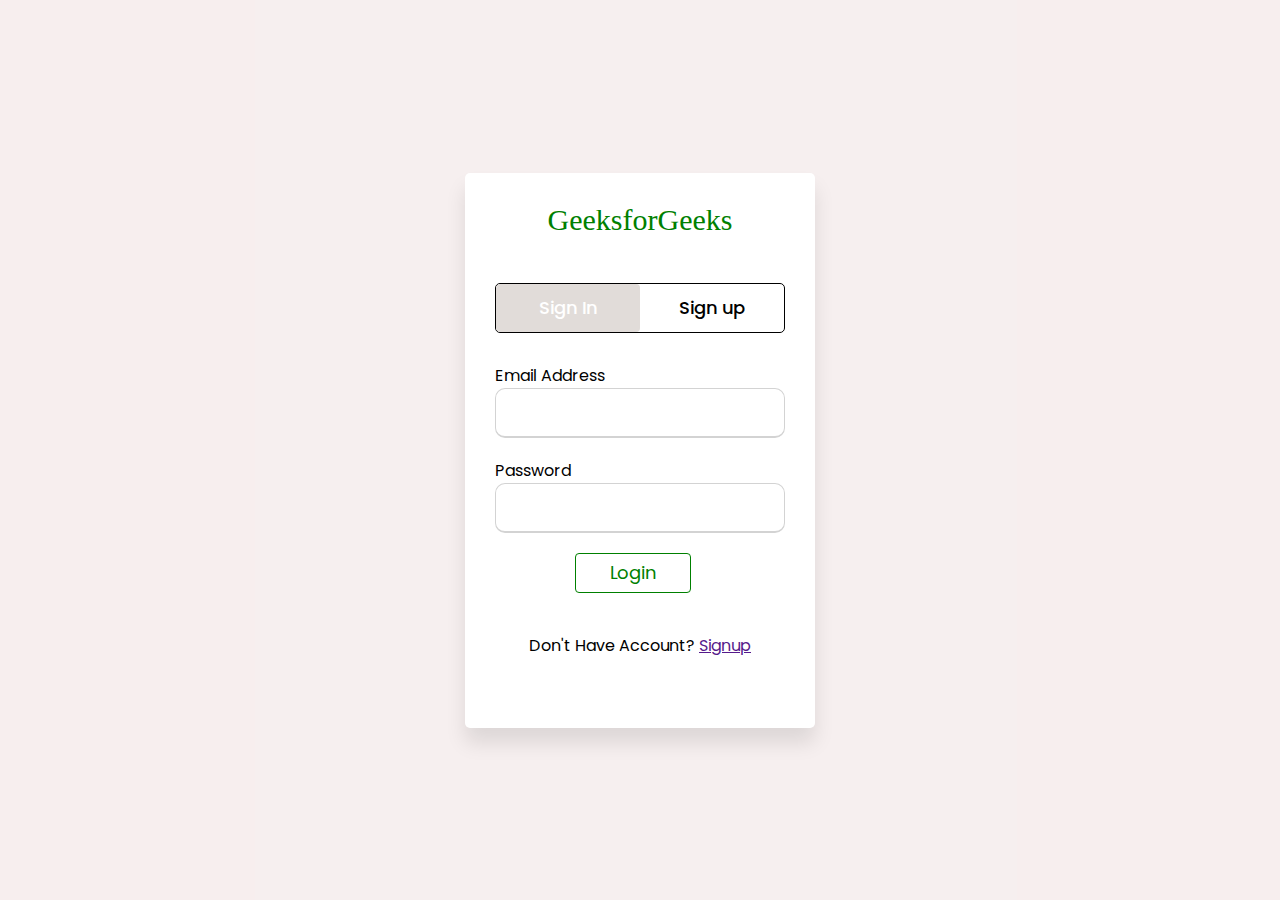
<file: login.html>
<!-- ================= login.html============ -->

<!DOCTYPE html>
<html lang="en" dir="ltr">

<head>
    <meta charset="utf-8" />
    <title>
        Login and Registration Form in HTML | GFG
    </title>
    <meta name="viewport" content=
"width=device-width, initial-scale=1.0" />
    <link rel="stylesheet" href="./login.css">
</head>

<body>


    <div class="wrapper">

        <div class="title-text">
            <div class="title login"> 
                <a href="./index.html" class="title login"
                    style="text-decoration: none;">
                    GeeksforGeeks
                </a>
            </div>
            <div class="title signup"> 
                <a href="./index.html" class="title login"
                    style="text-decoration: none;">
                    GeeksforGeeks
                </a>
            </div>
            <br /><br />
        </div>
        <div class="form-container">
            <div class="slide-controls">
                <input type="radio" name="slide" id="login" checked />
                <input type="radio" name="slide" id="signup" />
                <label for="login" class="slide login">
                    Sign In
                </label>
                <label for="signup" class="slide signup">
                    Sign up
                </label>
                <div class="slider-tab"></div>
            </div>
            <div class="form-inner">
                <form action="#" class="login">
                    <div class="field">
                        <label for="">Email Address</label>
                        <input type="text" placeholder="" required />
                    </div>
                    <br />
                    <div class="field">
                        <label>Password</label>
                        <input type="password" placeholder="" required />
                    </div>
                    <br />
                    <div class="field btn">
                        <input type="submit" value="Login" />
                    </div>
                    <div class="signup-link">
                        Don't Have Account? 
                        <a href="">Signup</a>
                    </div>
                </form>
                <form action="#" class="signup">
                    <div class="field">
                        <label for="">Full Name</label>
                        <input type="text" placeholder="" required />
                    </div>
                    <br />
                    <div class="field">
                        <label for="">Email Address</label>
                        <input type="email" placeholder="" required />
                    </div>
                    <br />
                    <div class="field">
                        <label for="">Password</label>
                        <input type="password" placeholder="" required />
                    </div>
                    <br />
                    <div class="field btn">
                        <input type="submit" value="Signup" />
                    </div>

                </form>
            </div>

        </div>
    </div>

    <script src="./login.js">

    </script>
</body>

</html>
</file>
<file: login.css>
/* ============= login.css================ */

   @import url(
    "https://fonts.googleapis.com/css?family=Poppins:400,500,600,700&display=swap");

   * {
       margin: 0;
       padding: 0;
       box-sizing: border-box;
       font-family: "Poppins", sans-serif;
   }

   html,
   body {
       display: grid;
       height: 100%;
       width: 100%;
       place-items: center;
       background-color: rgba(244, 233, 233, 0.5);
   }

   .wrapper {
       overflow: hidden;
       max-width: 350px;
       background: white;
       padding: 30px;
       border-radius: 5px;
       box-shadow: 0px 15px 20px rgba(0, 0, 0, 0.1);
   }

   .wrapper .title-text {
       display: flex;
       width: 200%;
   }

   .wrapper .title {
       width: 50%;
       font-size: 30px;
       font-family: 
            "Times New Roman", Times, serif;
       color: green;
       font-weight: 300;
       text-align: center;
       transition: all 0.6s;
   }


   .wrapper .slide-controls {
       position: relative;
       display: flex;
       border-radius: 5px;
       overflow: hidden;
       margin: 30px 0 10px 0;
       justify-content: center;
       border: 1px solid black;
   }

   .slide-controls .slide {
       height: 100%;
       width: 100%;
       color: #fff;
       font-size: 18px;
       font-weight: 500;
       text-align: center;
       line-height: 48px;
       cursor: pointer;
       z-index: 1;
       transition: all 0.6s ease;
   }

   .slide-controls label.signup {
       color: #000;
   }

   .slide-controls .slider-tab {
       position: absolute;
       height: 100%;
       width: 50%;
       left: 0;
       z-index: 0;
       border-radius: 4px;
       background: rgb(225, 220, 217);
       transition: 
            all 0.6s cubic-bezier
            (0.68, -0.55, 0.265, 1.55);
   }

   input[type="radio"] {
       display: none;
   }

   #signup:checked~.slider-tab {
       left: 50%;
   }

   #signup:checked~label.signup {
       color: #fff;
       cursor: default;
       user-select: none;
   }

   #signup:checked~label.login {
       color: #000;
   }

   #login:checked~label.signup {
       color: #000;
   }

   #login:checked~label.login {
       cursor: default;
       user-select: none;
   }

   .wrapper .form-container {
       width: 100%;
       overflow: hidden;
   }

   .form-container .form-inner {
       display: flex;
       width: 200%;
   }

   .form-container .form-inner form {
       width: 50%;
       transition: 
        all 0.6s cubic-bezier
        (0.68, -0.55, 0.265, 1.55);
   }

   .form-inner form .field {
       height: 50px;
       width: 100%;
       margin-top: 20px;
   }

   .form-inner form .field input {
       height: 100%;
       width: 100%;
       outline: none;
       border-radius: 10px;
       padding-left: 10px;
       border: 1px solid lightgrey;
       border-bottom-width: 2px;
       transition: all 0.3s ease;
   }

   .form-inner form .field input:focus {
       border-color: green;
   }

   .form-inner form .field input::placeholder {
       color: #999;
       transition: all 0.3s ease;
   }

   form .field input:focus::placeholder {
       color: #b3b3b3;
   }

   .form-inner form .pass-link {
       margin-top: 5px;
   }

   .form-inner form .signup-link {
       text-align: center;
       margin-top: 30px;
   }

   form .btn input[type="submit"] {
       height: 80%;
       z-index: 1;
       position: relative;
       background: none;
       border: none;
       border: 1px solid green;
       padding-left: 0;
       width: 40%;
       margin-left: 80px;
       border-radius: 4px;
       color: green;
       background-color: transparent;
       font-size: 18px;
       cursor: pointer;
   }

   form .btn:hover input[type="submit"] {
       background-color: green;
       color: white;
   }
</file>
